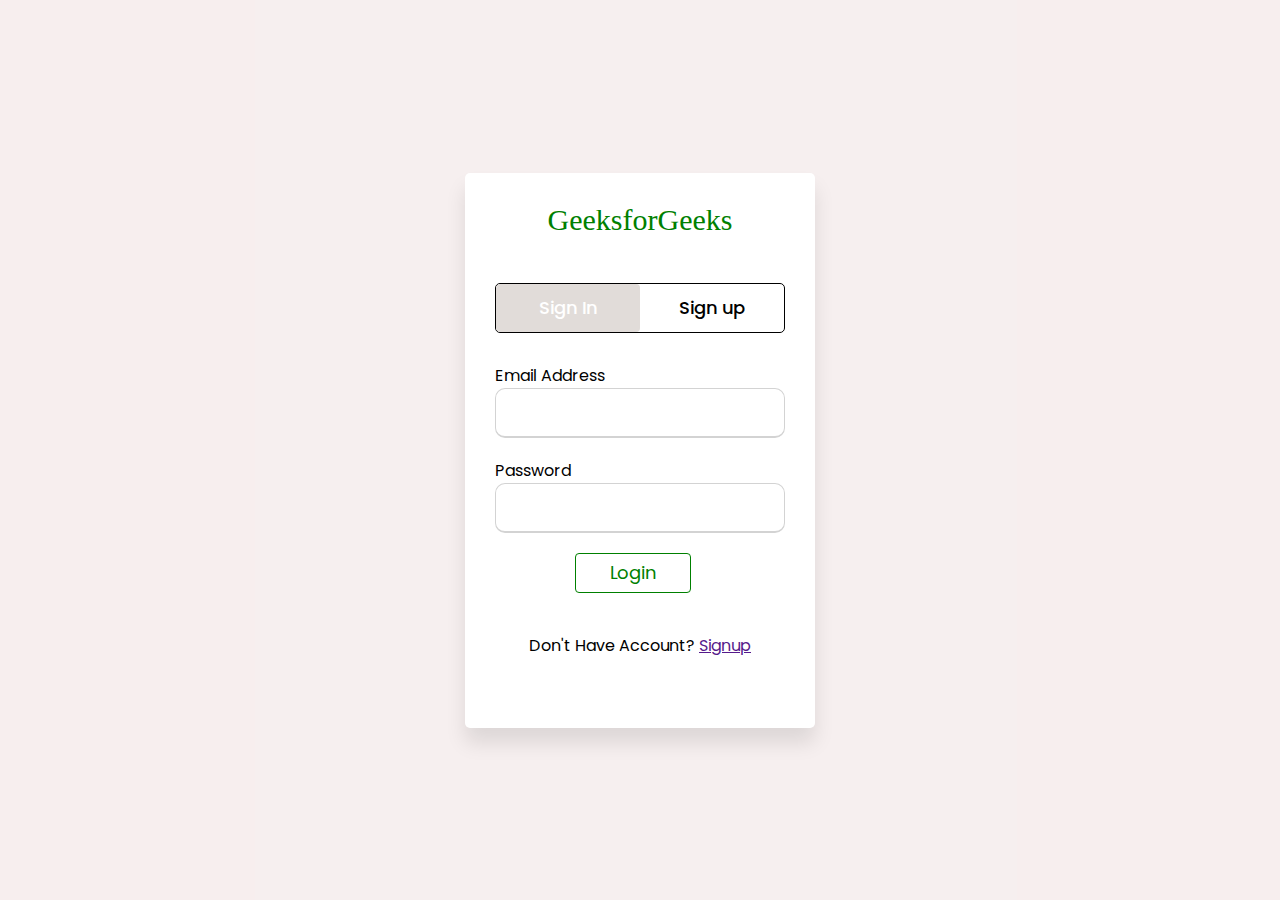
<file: login.html>
<!-- ================= login.html============ -->

<!DOCTYPE html>
<html lang="en" dir="ltr">

<head>
    <meta charset="utf-8" />
    <title>
        Login and Registration Form in HTML | GFG
    </title>
    <meta name="viewport" content=
"width=device-width, initial-scale=1.0" />
    <link rel="stylesheet" href="./login.css">
</head>

<body>


    <div class="wrapper">

        <div class="title-text">
            <div class="title login"> 
                <a href="./index.html" class="title login"
                    style="text-decoration: none;">
                    GeeksforGeeks
                </a>
            </div>
            <div class="title signup"> 
                <a href="./index.html" class="title login"
                    style="text-decoration: none;">
                    GeeksforGeeks
                </a>
            </div>
            <br /><br />
        </div>
        <div class="form-container">
            <div class="slide-controls">
                <input type="radio" name="slide" id="login" checked />
                <input type="radio" name="slide" id="signup" />
                <label for="login" class="slide login">
                    Sign In
                </label>
                <label for="signup" class="slide signup">
                    Sign up
                </label>
                <div class="slider-tab"></div>
            </div>
            <div class="form-inner">
                <form action="#" class="login">
                    <div class="field">
                        <label for="">Email Address</label>
                        <input type="text" placeholder="" required />
                    </div>
                    <br />
                    <div class="field">
                        <label>Password</label>
                        <input type="password" placeholder="" required />
                    </div>
                    <br />
                    <div class="field btn">
                        <input type="submit" value="Login" />
                    </div>
                    <div class="signup-link">
                        Don't Have Account? 
                        <a href="">Signup</a>
                    </div>
                </form>
                <form action="#" class="signup">
                    <div class="field">
                        <label for="">Full Name</label>
                        <input type="text" placeholder="" required />
                    </div>
                    <br />
                    <div class="field">
                        <label for="">Email Address</label>
                        <input type="email" placeholder="" required />
                    </div>
                    <br />
                    <div class="field">
                        <label for="">Password</label>
                        <input type="password" placeholder="" required />
                    </div>
                    <br />
                    <div class="field btn">
                        <input type="submit" value="Signup" />
                    </div>

                </form>
            </div>

        </div>
    </div>

    <script src="./login.js">

    </script>
</body>

</html>
</file>
<file: login.css>
/* ============= login.css================ */

   @import url(
    "https://fonts.googleapis.com/css?family=Poppins:400,500,600,700&display=swap");

   * {
       margin: 0;
       padding: 0;
       box-sizing: border-box;
       font-family: "Poppins", sans-serif;
   }

   html,
   body {
       display: grid;
       height: 100%;
       width: 100%;
       place-items: center;
       background-color: rgba(244, 233, 233, 0.5);
   }

   .wrapper {
       overflow: hidden;
       max-width: 350px;
       background: white;
       padding: 30px;
       border-radius: 5px;
       box-shadow: 0px 15px 20px rgba(0, 0, 0, 0.1);
   }

   .wrapper .title-text {
       display: flex;
       width: 200%;
   }

   .wrapper .title {
       width: 50%;
       font-size: 30px;
       font-family: 
            "Times New Roman", Times, serif;
       color: green;
       font-weight: 300;
       text-align: center;
       transition: all 0.6s;
   }


   .wrapper .slide-controls {
       position: relative;
       display: flex;
       border-radius: 5px;
       overflow: hidden;
       margin: 30px 0 10px 0;
       justify-content: center;
       border: 1px solid black;
   }

   .slide-controls .slide {
       height: 100%;
       width: 100%;
       color: #fff;
       font-size: 18px;
       font-weight: 500;
       text-align: center;
       line-height: 48px;
       cursor: pointer;
       z-index: 1;
       transition: all 0.6s ease;
   }

   .slide-controls label.signup {
       color: #000;
   }

   .slide-controls .slider-tab {
       position: absolute;
       height: 100%;
       width: 50%;
       left: 0;
       z-index: 0;
       border-radius: 4px;
       background: rgb(225, 220, 217);
       transition: 
            all 0.6s cubic-bezier
            (0.68, -0.55, 0.265, 1.55);
   }

   input[type="radio"] {
       display: none;
   }

   #signup:checked~.slider-tab {
       left: 50%;
   }

   #signup:checked~label.signup {
       color: #fff;
       cursor: default;
       user-select: none;
   }

   #signup:checked~label.login {
       color: #000;
   }

   #login:checked~label.signup {
       color: #000;
   }

   #login:checked~label.login {
       cursor: default;
       user-select: none;
   }

   .wrapper .form-container {
       width: 100%;
       overflow: hidden;
   }

   .form-container .form-inner {
       display: flex;
       width: 200%;
   }

   .form-container .form-inner form {
       width: 50%;
       transition: 
        all 0.6s cubic-bezier
        (0.68, -0.55, 0.265, 1.55);
   }

   .form-inner form .field {
       height: 50px;
       width: 100%;
       margin-top: 20px;
   }

   .form-inner form .field input {
       height: 100%;
       width: 100%;
       outline: none;
       border-radius: 10px;
       padding-left: 10px;
       border: 1px solid lightgrey;
       border-bottom-width: 2px;
       transition: all 0.3s ease;
   }

   .form-inner form .field input:focus {
       border-color: green;
   }

   .form-inner form .field input::placeholder {
       color: #999;
       transition: all 0.3s ease;
   }

   form .field input:focus::placeholder {
       color: #b3b3b3;
   }

   .form-inner form .pass-link {
       margin-top: 5px;
   }

   .form-inner form .signup-link {
       text-align: center;
       margin-top: 30px;
   }

   form .btn input[type="submit"] {
       height: 80%;
       z-index: 1;
       position: relative;
       background: none;
       border: none;
       border: 1px solid green;
       padding-left: 0;
       width: 40%;
       margin-left: 80px;
       border-radius: 4px;
       color: green;
       background-color: transparent;
       font-size: 18px;
       cursor: pointer;
   }

   form .btn:hover input[type="submit"] {
       background-color: green;
       color: white;
   }
</file>
